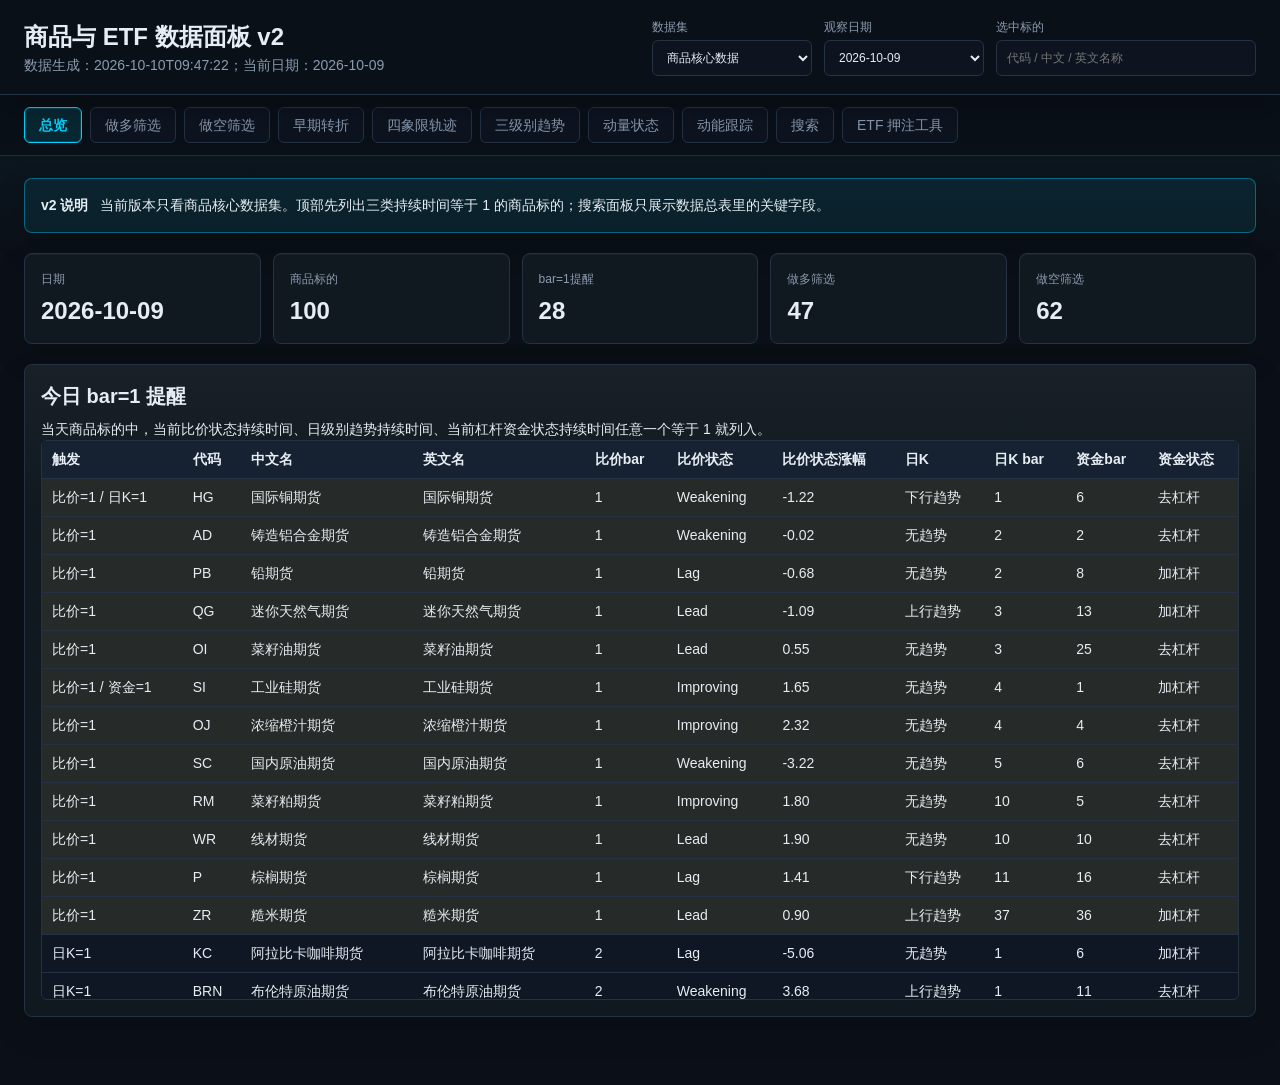
<file: site-v2/index.html>
<!doctype html>
<html lang="zh-CN">
  <head>
    <meta charset="utf-8" />
    <meta name="viewport" content="width=device-width, initial-scale=1" />
    <link rel="icon" href="data:," />
    <title>商品与 ETF 数据面板 v2</title>
    <link rel="stylesheet" href="./styles.css?v=20260830-momentum-tracker" />
    <script src="https://cdn.plot.ly/plotly-2.35.2.min.js"></script>
  </head>
  <body data-active-view="overview">
    <header class="topbar">
      <div>
        <h1>商品与 ETF 数据面板 v2</h1>
        <p id="generatedAt">加载数据中...</p>
      </div>
      <div class="controls">
        <label>
          数据集
          <select id="datasetSelect"></select>
        </label>
        <label>
          观察日期
          <select id="dateSelect"></select>
        </label>
        <label class="search">
          选中标的
          <input id="assetSearch" type="search" placeholder="代码 / 中文 / 英文名称" />
        </label>
      </div>
    </header>

    <nav class="module-nav" aria-label="页面模块">
      <button class="module-button active" type="button" data-view-target="overview" onclick="selectView('overview')">总览</button>
      <button class="module-button" type="button" data-view-target="long" onclick="selectView('long')">做多筛选</button>
      <button class="module-button" type="button" data-view-target="short" onclick="selectView('short')">做空筛选</button>
      <button class="module-button" type="button" data-view-target="early" onclick="selectView('early')">早期转折</button>
      <button class="module-button" type="button" data-view-target="trajectory" onclick="selectView('trajectory')">四象限轨迹</button>
      <button class="module-button" type="button" data-view-target="trend" onclick="selectView('trend')">三级别趋势</button>
      <button class="module-button" type="button" data-view-target="momentum" onclick="selectView('momentum')">动量状态</button>
      <button class="module-button" type="button" data-view-target="momentum-tracker" onclick="selectView('momentum-tracker')">动能跟踪</button>
      <button class="module-button" type="button" data-view-target="search" onclick="selectView('search')">搜索</button>
      <button class="module-button" type="button" data-view-target="etf" onclick="selectView('etf')">ETF 押注工具</button>
    </nav>

    <main>
      <section class="notice" data-view="overview">
        <strong>v2 说明</strong>
        <span>当前版本只看商品核心数据集。顶部先列出三类持续时间等于 1 的商品标的；搜索面板只展示数据总表里的关键字段。</span>
      </section>

      <section class="metrics" id="metrics" data-view="overview"></section>

      <section id="barAlerts" data-view="overview"></section>

      <section data-view="long">
        <h2>一、做多标的筛选</h2>
        <p class="requirement">（比价improving/lead+资金加杠杆+周k上行+日k上行）</p>
        <p class="chart-request">【筛选出标的矩阵表格 含持续bar等 小到大排列 并特别标注bar为1的标的】</p>
        <p class="rule">排序：按当前比价状态持续时间从小到大；当前比价状态持续时间等于 1 的标的标黄。</p>
        <div id="longMatrix"></div>
        <p class="chart-request">【筛选出的标的的日k和周k图 含均线】</p>
        <p class="rule">均线：5 / 10 / 20 / 60 / 250。缺行情标的单独列出。</p>
        <div id="longKlinePanel"></div>
      </section>

      <section data-view="short">
        <h2>二、做空标的筛选</h2>
        <p class="requirement">（比价weakening/lag+资金去杠杆+周k下行+日k下行）</p>
        <p class="chart-request">【筛选出标的矩阵表格 含持续bar等 小到大排列 并特别标注bar为1的标的】</p>
        <p class="rule">排序：按当前比价状态持续时间从小到大；当前比价状态持续时间等于 1 的标的标黄。</p>
        <div id="shortMatrix"></div>
        <p class="chart-request">【筛选出的标的的日k和周k图 含均线】</p>
        <p class="rule">均线：5 / 10 / 20 / 60 / 250。缺行情标的单独列出。</p>
        <div id="shortKlinePanel"></div>
      </section>

      <section data-view="early">
        <h2>三、早期转折</h2>
        <p class="chart-request">【四象限当前比价状态横截面 按当前比价状态确定象限】</p>
        <p class="rule">横轴为当前比价状态持续时间，左右两侧刻度均显示正数；纵轴为当前比价状态涨跌幅绝对值，上下两侧刻度均显示正数；红点代表上涨，绿点代表下跌。</p>
        <div class="early-filter">
          <label>
            标的搜索
            <input id="earlyAssetSearch" type="search" placeholder="代码 / 中文 / 英文名称" oninput="setEarlySearch(this.value)" />
          </label>
          <button id="earlyResetSearch" class="secondary-button" type="button" onclick="resetEarlySearch()">复原</button>
          <span id="earlySearchStatus" class="filter-status"></span>
        </div>
        <div id="relativeCrossSection" class="wide-chart"></div>
      </section>

      <section data-view="trajectory">
        <h2>四象限轨迹</h2>
        <p class="chart-request">【四象限一个月轨迹线 按板块分页 每个品种单独一张图】</p>
        <p class="rule">选择化工品、农产品、有色、贵金属、黑色建材、能源运输任一板块后，按当前日期往前 30 自然日内所有已有数据绘制该板块每个品种的独立四象限图。</p>
        <div id="monthlyTrajectories"></div>
      </section>

      <section data-view="trend">
        <h2>四、三级别趋势</h2>
        <p class="rule">以下为网页备注：</p>
        <ol class="stage-list">
          <li>左侧第一阶段，日上周平月下（以做多为例）</li>
          <li>左侧第二阶段，周转上月转平（以做多为例）</li>
          <li>右侧主升浪，全转上（以做多为例）</li>
          <li>主升浪或升浪背景下的日级别调整，日转平</li>
          <li>上行趋势逢低布局时间窗口，周上月上，日上转下或日下转上</li>
        </ol>
        <p class="chart-request">【日周月趋势柱形图 按板块分页 每个品种单独一张图】</p>
        <p class="rule">选择化工品、农产品、有色、贵金属、黑色建材、能源运输任一板块后，逐个品种展示近一个月日/周/月趋势持续 bar；上行趋势取正，下行趋势取负，明确无趋势取 0。源表缺记录、趋势或持续时间时留空，不补 0。</p>
        <div id="trendBars"></div>
      </section>

      <section data-view="momentum">
        <h2>五、动量状态</h2>
        <p class="rule">源表口径：正动能的动能数值大于 0，负动能小于 0，打点位于零轴附近；“相比前日变动”表示动能增强或减弱，不能单独等同于买卖方向。本页只做数据观察，不构成投资建议。</p>
        <div class="metrics momentum-metrics" id="momentumMetrics"></div>
        <div class="momentum-controls">
          <label>
            标的搜索
            <input id="momentumAssetSearch" type="search" placeholder="代码 / 中文 / 英文名称" oninput="setMomentumSearch(this.value)" />
          </label>
          <div class="momentum-state-tabs" role="group" aria-label="动量状态筛选">
            <button class="quadrant-tab active" type="button" data-momentum-state="all" onclick="setMomentumState('all')">全部</button>
            <button class="quadrant-tab" type="button" data-momentum-state="positive" onclick="setMomentumState('positive')">正动能</button>
            <button class="quadrant-tab" type="button" data-momentum-state="negative" onclick="setMomentumState('negative')">负动能</button>
            <button class="quadrant-tab" type="button" data-momentum-state="dot" onclick="setMomentumState('dot')">打点</button>
          </div>
          <span id="momentumFilterStatus" class="filter-status"></span>
        </div>
        <div id="momentumScatter" class="momentum-chart"></div>
        <div class="momentum-rank-grid">
          <div class="momentum-rank-panel">
            <h3>正动能增强排名</h3>
            <div id="momentumPositiveRank"></div>
          </div>
          <div class="momentum-rank-panel">
            <h3>负动能增强排名</h3>
            <div id="momentumNegativeRank"></div>
          </div>
        </div>
        <h3>新发生状态：持续 bar = 1</h3>
        <div id="momentumNewStates"></div>
        <h3>动量状态完整明细</h3>
        <div id="momentumTable"></div>
      </section>

      <section data-view="momentum-tracker">
        <h2>动能跟踪</h2>
        <p class="rule">集中查看当前动能状态、动能数值、当前动能状态持续时间和当前动能状态累积涨跌幅。覆盖核心数据集与内地主连的全部标的；“押注工具”数据保留在原 ETF 独立板块。所有指标沿用 Excel 原值，累计涨跌幅不是单日收益，不构成投资建议。</p>
        <div class="tracking-controls">
          <label>动能标的搜索<input id="trackingSearch" type="search" placeholder="代码 / 中文 / 英文名称" oninput="setTrackingFilter('search', this.value)" /></label>
          <label>品种来源<select id="trackingSource" onchange="setTrackingFilter('datasetType', this.value)"><option value="all">核心 + 内地主连</option><option value="core">核心数据集</option><option value="domestic_main">内地主连（含已并入核心）</option></select></label>
          <label>当前动能状态筛选<select id="trackingState" onchange="setTrackingFilter('momentumState', this.value)"><option value="all">全部状态</option><option value="positive">正动能</option><option value="negative">负动能</option><option value="dot">打点</option></select></label>
          <label class="tracking-checkbox"><input id="trackingBarOne" type="checkbox" onchange="setTrackingFilter('barOne', this.checked)" />仅看新状态 bar=1</label>
        </div>
        <p id="trackingFilterStatus" class="filter-status" aria-live="polite"></p>
        <div id="trackingMetrics" class="metrics tracking-metrics"></div>
        <div class="tracking-detail subsection">
          <div class="tracking-controls">
            <label>查看标的<select id="trackingAsset" onchange="selectTrackingAsset(this.value)"></select></label>
            <button class="secondary-button" type="button" onclick="loadTrackingHistory()">查看近30天历史</button>
          </div>
          <h3 id="trackingCurrentTitle"></h3>
          <div id="trackingCurrent" class="metrics tracking-current"></div>
          <div id="trackingHistory"></div>
        </div>
        <h3>四项动能指标完整明细</h3>
        <p class="rule">持续时间为 1 的行标黄；点击标的名称可切换上方详情。缺失值显示“—”，真实零值保留为 0。</p>
        <div id="trackingTable"></div>
      </section>

      <section data-view="search">
        <h2>六、搜索</h2>
        <p class="chart-request">【输入关键字 显示所有相关标的的面板数据 并给出判断多空】</p>
        <p class="rule">面板展示商品数据总表中相关标的的单独行：当前比价状态持续时间、当前比价状态、当前比价状态涨幅、日/周/月趋势及持续时间、当前杠杆资金状态持续时间、当前杠杆资金状态，并给出多空/观望。</p>
        <div id="searchPanel"></div>
      </section>

      <section data-view="etf">
        <h2>ETF 押注工具</h2>
        <p class="rule">本页完整使用“押注工具”数据总表作为 ETF 候选池，不依赖名称中是否包含 ETF，避免漏掉简称型基金。机会排名按既定规则识别：Improving/Lead + 加杠杆 + 周K上行 + 日K上行为做多候选，镜像条件为做空候选。</p>
        <div class="metrics" id="etfMetrics"></div>
        <div class="etf-controls" aria-label="ETF 筛选条件">
          <label>
            标的搜索
            <input id="etfSearch" type="search" placeholder="代码 / 中文 / 英文名称" oninput="setEtfFilter('search', this.value)" />
          </label>
          <label>
            比价状态
            <select id="etfRelativeState" onchange="setEtfFilter('relativeState', this.value)">
              <option value="all">全部</option>
              <option value="Improving">Improving</option>
              <option value="lead">Lead</option>
              <option value="Lag">Lag</option>
              <option value="Weakening">Weakening</option>
            </select>
          </label>
          <label>
            资金状态
            <select id="etfCapitalState" onchange="setEtfFilter('capitalState', this.value)">
              <option value="all">全部</option>
              <option value="加杠杆">加杠杆</option>
              <option value="去杠杆">去杠杆</option>
            </select>
          </label>
          <label>
            日K趋势
            <select id="etfDayTrend" onchange="setEtfFilter('dayTrend', this.value)">
              <option value="all">全部</option>
              <option value="up">上行</option>
              <option value="down">下行</option>
              <option value="flat">无趋势</option>
            </select>
          </label>
          <label>
            动能状态
            <select id="etfMomentumState" onchange="setEtfFilter('momentumState', this.value)">
              <option value="all">全部</option>
              <option value="positive">正动能</option>
              <option value="negative">负动能</option>
              <option value="dot">打点</option>
            </select>
          </label>
          <label class="checkbox-control">
            <input id="etfBarOne" type="checkbox" onchange="setEtfFilter('barOne', this.checked)" />
            仅看任一持续时间 bar=1
          </label>
          <button class="secondary-button" type="button" onclick="resetEtfFilters()">复原</button>
          <span id="etfFilterStatus" class="filter-status"></span>
        </div>

        <div class="etf-rank-grid">
          <div class="etf-rank-panel">
            <h3>做多机会排名</h3>
            <p class="requirement">Improving/Lead + 加杠杆 + 周K上行 + 日K上行</p>
            <div id="etfLongRank"></div>
          </div>
          <div class="etf-rank-panel">
            <h3>做空机会排名</h3>
            <p class="requirement">Lag/Weakening + 去杠杆 + 周K下行 + 日K下行</p>
            <div id="etfShortRank"></div>
          </div>
        </div>

        <h3>新发生状态：任一持续时间 bar=1</h3>
        <div id="etfBarAlerts"></div>
        <h3>ETF 押注工具完整明细</h3>
        <div id="etfTable"></div>
        <p class="rule">本页只做数据整理、状态观察和候选排序，不构成投资建议。</p>
      </section>
    </main>

  <script src="./app.js?v=20261010-source-identity"></script>
  </body>
</html>
</file>
<file: site-v2/styles.css>
:root {
  color-scheme: dark;
  --bg: #0b1018;
  --panel: #101820;
  --panel-2: #0f1724;
  --text: #e6edf3;
  --muted: #8b9bb0;
  --line: #243244;
  --soft: #162131;
  --blue: #00d4ff;
  --green: #2ecc71;
  --red: #ff5c7a;
  --amber: #f2c94c;
  --yellow: #2a2615;
}

* {
  box-sizing: border-box;
}

body {
  margin: 0;
  background:
    linear-gradient(180deg, rgba(0, 212, 255, 0.08), transparent 260px),
    var(--bg);
  color: var(--text);
  font: 14px/1.5 -apple-system, BlinkMacSystemFont, "Segoe UI", "Microsoft YaHei", sans-serif;
}

.topbar {
  position: sticky;
  top: 0;
  z-index: 20;
  display: flex;
  align-items: flex-end;
  justify-content: space-between;
  gap: 24px;
  padding: 18px 24px;
  border-bottom: 1px solid var(--line);
  background: rgba(11, 16, 24, 0.94);
  backdrop-filter: blur(12px);
  box-shadow: 0 14px 34px rgba(0, 0, 0, 0.26);
}

h1,
h2,
h3,
p {
  margin: 0;
}

h1 {
  font-size: 24px;
}

h2 {
  margin-bottom: 8px;
  font-size: 20px;
}

h3 {
  margin: 10px 0;
  font-size: 16px;
}

h3 span {
  color: var(--muted);
  font-weight: 500;
}

#generatedAt,
.hint {
  color: var(--muted);
}

.controls {
  display: flex;
  flex-wrap: wrap;
  justify-content: flex-end;
  gap: 12px;
}

label {
  display: grid;
  gap: 4px;
  color: var(--muted);
  font-size: 12px;
}

select,
input {
  min-width: 160px;
  height: 36px;
  border: 1px solid var(--line);
  border-radius: 6px;
  background: #0d1420;
  color: var(--text);
  padding: 0 10px;
  font: inherit;
}

select:focus,
input:focus,
button:focus-visible {
  outline: 2px solid rgba(0, 212, 255, 0.65);
  outline-offset: 2px;
}

.search input {
  min-width: 260px;
}

.module-nav {
  position: sticky;
  top: 73px;
  z-index: 15;
  display: flex;
  flex-wrap: wrap;
  gap: 8px;
  max-width: 1520px;
  margin: 0 auto;
  padding: 12px 24px;
  border-bottom: 1px solid rgba(36, 50, 68, 0.8);
  background: rgba(11, 16, 24, 0.9);
  backdrop-filter: blur(12px);
}

.module-button {
  height: 36px;
  border: 1px solid var(--line);
  border-radius: 6px;
  background: #0d1420;
  color: var(--muted);
  padding: 0 14px;
  cursor: pointer;
  font: inherit;
}

.module-button:hover {
  border-color: rgba(0, 212, 255, 0.45);
  color: var(--text);
}

.module-button.active {
  border-color: var(--blue);
  background: rgba(0, 212, 255, 0.12);
  color: var(--blue);
  box-shadow: 0 0 0 1px rgba(0, 212, 255, 0.18) inset;
  font-weight: 700;
}

.secondary-button {
  height: 36px;
  border: 1px solid var(--line);
  border-radius: 6px;
  background: var(--soft);
  color: var(--text);
  padding: 0 14px;
  cursor: pointer;
  font: inherit;
}

.secondary-button:hover {
  border-color: rgba(0, 212, 255, 0.45);
  color: var(--blue);
}

body[data-active-view="overview"] [data-view]:not([data-view="overview"]),
body[data-active-view="long"] [data-view]:not([data-view="long"]),
body[data-active-view="short"] [data-view]:not([data-view="short"]),
body[data-active-view="early"] [data-view]:not([data-view="early"]),
body[data-active-view="trajectory"] [data-view]:not([data-view="trajectory"]),
body[data-active-view="trend"] [data-view]:not([data-view="trend"]),
body[data-active-view="momentum"] [data-view]:not([data-view="momentum"]),
body[data-active-view="momentum-tracker"] [data-view]:not([data-view="momentum-tracker"]),
body[data-active-view="search"] [data-view]:not([data-view="search"]),
body[data-active-view="etf"] [data-view]:not([data-view="etf"]) {
  display: none;
}

main {
  max-width: 1520px;
  margin: 0 auto;
  padding: 22px 24px 48px;
}

section,
article {
  margin-bottom: 20px;
  border: 1px solid var(--line);
  border-radius: 8px;
  background: linear-gradient(180deg, rgba(255, 255, 255, 0.035), transparent 150px), var(--panel);
  padding: 16px;
  box-shadow: 0 14px 30px rgba(0, 0, 0, 0.18);
}

.notice {
  display: flex;
  gap: 12px;
  align-items: center;
  background: rgba(0, 212, 255, 0.08);
  border-color: rgba(0, 212, 255, 0.4);
}

.requirement {
  margin-bottom: 8px;
  color: var(--green);
  font-weight: 600;
}

.chart-request {
  margin: 10px 0 4px;
  color: var(--blue);
  font-weight: 600;
}

.pending {
  margin: 4px 0 12px;
  border-left: 3px solid var(--amber);
  background: var(--yellow);
  padding: 8px 10px;
  color: var(--amber);
}

.stage-list {
  margin: 8px 0 12px;
  padding-left: 22px;
}

.metrics {
  display: grid;
  grid-template-columns: repeat(5, minmax(0, 1fr));
  gap: 12px;
  border: 0;
  background: transparent;
  padding: 0;
}

.metric {
  border: 1px solid var(--line);
  border-radius: 8px;
  background: var(--panel);
  padding: 14px 16px;
  box-shadow: inset 0 1px 0 rgba(255, 255, 255, 0.04);
}

.metric span {
  color: var(--muted);
  font-size: 12px;
}

.metric strong {
  display: block;
  margin-top: 4px;
  font-size: 24px;
}

.table-wrap {
  overflow: auto;
  max-height: 560px;
  border: 1px solid var(--line);
  border-radius: 6px;
}

table {
  width: 100%;
  border-collapse: collapse;
  background: var(--panel-2);
  white-space: nowrap;
}

th,
td {
  border-bottom: 1px solid var(--line);
  padding: 8px 10px;
  text-align: left;
  vertical-align: top;
}

th {
  position: sticky;
  top: 0;
  z-index: 1;
  background: var(--soft);
  font-weight: 600;
}

tr.bar-one td {
  background: rgba(242, 201, 76, 0.1);
}

.tag {
  display: inline-block;
  border-radius: 999px;
  padding: 2px 8px;
  background: var(--soft);
  color: var(--muted);
}

.tag.hot {
  background: rgba(255, 92, 122, 0.14);
  color: var(--red);
  font-weight: 700;
}

.tag.long {
  background: rgba(46, 204, 113, 0.14);
  color: var(--green);
}

.tag.short {
  background: rgba(255, 92, 122, 0.14);
  color: var(--red);
}

.tag.momentum-positive {
  background: rgba(255, 92, 122, 0.14);
  color: var(--red);
}

.tag.momentum-negative {
  background: rgba(46, 204, 113, 0.14);
  color: var(--green);
}

.tag.momentum-dot {
  background: rgba(242, 201, 76, 0.14);
  color: var(--amber);
}

.tag.momentum-change {
  color: var(--text);
}

.pill {
  display: inline-flex;
  gap: 6px;
  align-items: center;
  margin: 0 8px 8px 0;
  border: 1px solid var(--line);
  border-radius: 999px;
  background: var(--soft);
  padding: 5px 10px;
}

.pill code {
  color: var(--muted);
}

.wide-chart {
  width: 100%;
  min-height: 380px;
}

body[data-active-view="early"] main {
  max-width: none;
  padding: 12px 8px 48px;
}

body[data-active-view="early"] section[data-view="early"] {
  padding: 10px;
}

.early-filter {
  display: flex;
  flex-wrap: wrap;
  align-items: end;
  gap: 10px;
  margin: 12px 0 10px;
}

.early-filter input {
  min-width: 320px;
}

.filter-status {
  color: var(--muted);
  line-height: 36px;
}

#relativeCrossSection {
  display: block;
  width: 100%;
  height: 760px;
  min-height: 760px;
}

#relativeCrossSection .plot-container,
#relativeCrossSection .svg-container {
  width: 100% !important;
}

.group-title {
  margin: 18px 0 12px;
  padding-top: 8px;
  border-top: 1px solid var(--line);
}

.quadrant-tabs {
  display: flex;
  flex-wrap: wrap;
  gap: 8px;
  margin: 10px 0 12px;
}

.quadrant-tab {
  height: 34px;
  border: 1px solid var(--line);
  border-radius: 6px;
  background: #0d1420;
  color: var(--muted);
  padding: 0 12px;
  cursor: pointer;
  font: inherit;
}

.quadrant-tab.active {
  border-color: var(--blue);
  background: rgba(0, 212, 255, 0.12);
  color: var(--blue);
  font-weight: 700;
}

.quadrant-grid {
  display: grid;
  grid-template-columns: repeat(auto-fit, minmax(460px, 1fr));
  gap: 14px;
}

.quadrant-card {
  margin-bottom: 0;
  background: var(--panel-2);
  padding: 12px;
}

.quadrant-chart {
  width: 100%;
  min-height: 360px;
}

.kline-summary {
  margin: 8px 0 10px;
  color: var(--muted);
}

.missing {
  margin: 10px 0 14px;
  border: 1px solid rgba(242, 201, 76, 0.35);
  border-radius: 6px;
  background: rgba(242, 201, 76, 0.08);
  padding: 10px 12px 4px;
}

.missing summary {
  margin-bottom: 8px;
  color: var(--amber);
  cursor: pointer;
  font-weight: 600;
}

.kline-grid {
  display: grid;
  grid-template-columns: repeat(auto-fit, minmax(520px, 1fr));
  gap: 14px;
}

.kline-card {
  margin-bottom: 0;
  background: var(--panel-2);
  padding: 12px;
}

.kline-chart {
  width: 100%;
  min-height: 320px;
}

.trend-tabs {
  margin-top: 6px;
}

.trend-grid {
  display: grid;
  grid-template-columns: repeat(auto-fit, minmax(460px, 1fr));
  gap: 14px;
}

.trend-card {
  margin-bottom: 0;
  background: var(--panel-2);
  padding: 12px;
}

.trend-chart {
  width: 100%;
  min-height: 320px;
}

.momentum-metrics {
  grid-template-columns: repeat(6, minmax(0, 1fr));
  margin: 14px 0;
}

.momentum-controls {
  display: flex;
  flex-wrap: wrap;
  align-items: end;
  gap: 10px;
  margin: 12px 0;
}

.momentum-controls input {
  min-width: 320px;
}

.etf-controls {
  display: grid;
  grid-template-columns: minmax(230px, 1.8fr) repeat(4, minmax(132px, 1fr)) auto auto auto;
  gap: 10px;
  align-items: end;
  margin: 14px 0 18px;
}

.etf-controls label {
  display: grid;
  gap: 6px;
  color: var(--muted);
  font-size: 13px;
}

.etf-controls .checkbox-control {
  display: flex;
  align-items: center;
  min-height: 40px;
  color: var(--text);
  white-space: nowrap;
}

.etf-controls .checkbox-control input {
  width: 16px;
  height: 16px;
}

.etf-rank-grid {
  display: grid;
  grid-template-columns: repeat(2, minmax(0, 1fr));
  gap: 16px;
  margin: 14px 0 22px;
}

.etf-rank-panel {
  min-width: 0;
  border-top: 3px solid var(--line);
  padding-top: 10px;
}

.momentum-state-tabs {
  display: flex;
  flex-wrap: wrap;
  gap: 8px;
}

.momentum-chart {
  width: 100%;
  min-height: 620px;
  border-top: 1px solid var(--line);
  border-bottom: 1px solid var(--line);
}

.momentum-rank-grid {
  display: grid;
  grid-template-columns: repeat(2, minmax(0, 1fr));
  gap: 18px;
  margin: 18px 0;
}

.momentum-rank-panel {
  min-width: 0;
}

.tracking-controls {
  display: flex;
  flex-wrap: wrap;
  align-items: end;
  gap: 12px;
  margin: 14px 0;
}

.tracking-checkbox { display: flex; align-items: center; min-height: 36px; }
.tracking-checkbox input { min-width: 16px; width: 16px; height: 16px; }
.tracking-metrics { grid-template-columns: repeat(5, minmax(0, 1fr)); }
.tracking-current { grid-template-columns: repeat(4, minmax(0, 1fr)); }
.tracking-current strong { overflow-wrap: anywhere; }
.tracking-detail { margin: 20px 0; border-radius: 8px; }
.tracking-chart { width: 100%; min-height: 590px; }
.tracking-asset-link { background: none; border: 0; padding: 0; color: var(--blue); text-align: left; cursor: pointer; font: inherit; }
#trackingAsset { max-width: min(600px, 75vw); }

.subsection {
  padding: 12px;
  background: var(--panel-2);
}

.empty {
  color: var(--muted);
  padding: 14px 0;
}

pre {
  white-space: pre-wrap;
}

@media (max-width: 960px) {
  .topbar {
    position: static;
    align-items: flex-start;
    flex-direction: column;
  }

  .module-nav {
    position: sticky;
    top: 0;
  }

  .controls {
    justify-content: flex-start;
  }

  .metrics {
    grid-template-columns: 1fr;
  }

  .kline-grid {
    grid-template-columns: 1fr;
  }

  .quadrant-grid,
  .trend-grid,
  .momentum-rank-grid {
    grid-template-columns: 1fr;
  }

  .momentum-metrics {
    grid-template-columns: 1fr 1fr;
  }

  .tracking-metrics, .tracking-current { grid-template-columns: repeat(2, minmax(0, 1fr)); }
  .tracking-controls label { max-width: 100%; }
  .tracking-controls select, .tracking-controls input { min-width: 0; max-width: 100%; }

  .momentum-controls input {
    min-width: min(320px, 82vw);
  }

  .etf-controls,
  .etf-rank-grid {
    grid-template-columns: 1fr;
  }
}
</file>
